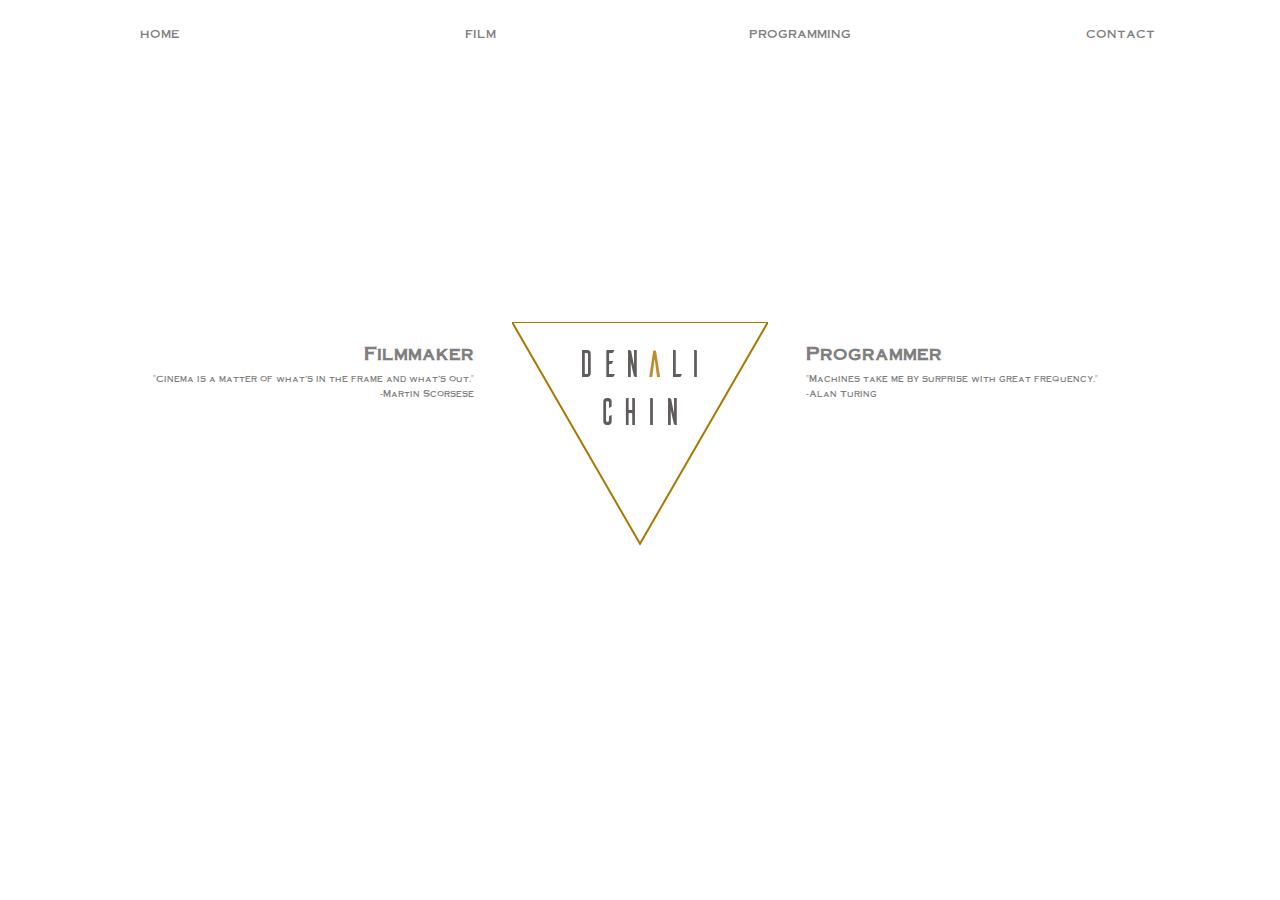
<file: index.html>
<!DOCTYPE html>
<html>
<head>
    <link rel="stylesheet" type="text/css" href= "index.css">
    <link rel="stylesheet" type="text/css" href="navbar.css">
    <meta name="viewport" content="width=device-width,initial-scale=1">
    <meta charset="utf-8"/>
</head>
<body>
    <ul id="navbar">
            <li><a class="navbutton" href="index.html"><p>home</p></a></li>
            <li><a class="navbutton" href="film.html"><p>film</p></a></li>
            <li><a class="navbutton" href="program.html"><p>programming</p></a></li>
            <li><a class="navbutton" href="contact.html"><p>contact</p></a></li>
            <div class="underbar"></div>
    </ul>  
    <div id = "main">
        <a href="film.html" id = "filmmaker">
            <h1>Filmmaker</h1>
            <p>"Cinema is a matter of what's in the frame and what's out." <br> -Martin Scorsese</p>
        </a>
        <a href="contact.html" id = "denali" onmouseleave="normalTriangle()" onmouseenter="highlightTriangle()"><p>Den<span id="A">a</span>li</p><p>Chin</p></a>
        <div id="center">
            <canvas id="triangle"></canvas>
        </div>
        <a href="program.html" id="programmer">
            <h1>Programmer</h1>
            <p>"Machines take me by surprise with great frequency."<br> -Alan Turing</p>
        </a>
    </div>
</body>
    <script src="scripts/index.js"></script>
    <script src="scripts/navbar.js"></script>
</html>
</file>
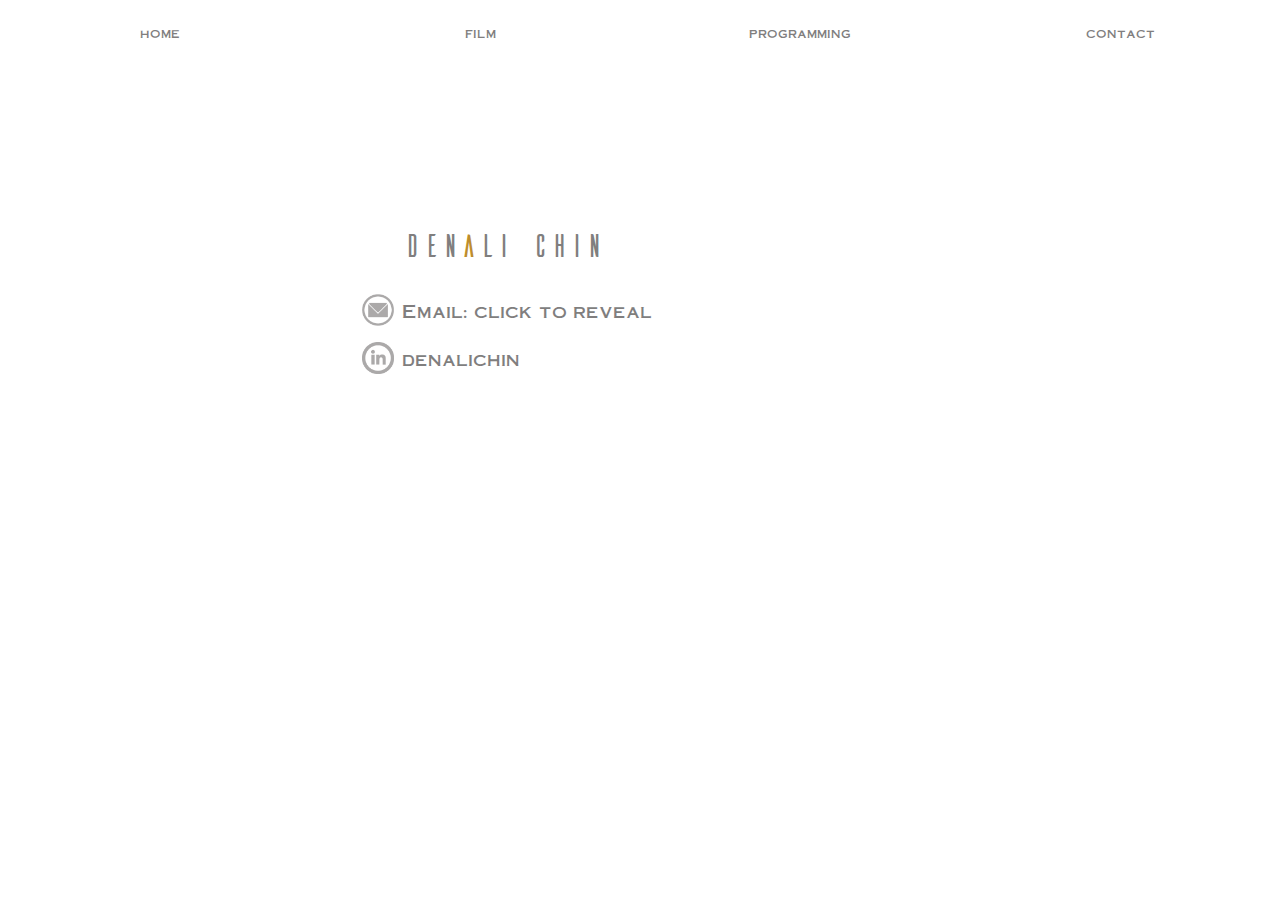
<file: contact.html>
<!-- contact -->
<html>
    <head>
        <meta charset="utf-8">
        <link rel="stylesheet" type="text/css" href="contact.css">
        <link rel="stylesheet" type="text/css" href="navbar.css">
        <meta name="viewport" content="width=device-width,initial-scale=1">
    </head>
    <body>
        <ul id="navbar">
            <li><a class="navbutton" href="index.html"><p>home</p></a></li>
            <li><a class="navbutton" href="film.html"><p>film</p></a></li>
            <li><a class="navbutton" href="program.html"><p>programming</p></a></li>
            <li><a class="navbutton" href="contact.html"><p>contact</p></a></li>
            <div class="underbar"></div>
        </ul>  
        <div id="contents">
            <div id = "info">
                <div class="denali"><p>Den<span id="A">a</span>li Chin</p></div>
                <div id="contact">
                    <div id="outline" class="details" onclick="reveal()">
                        <img class="icons" src="images/mail.png">
                        <p id="mail" class="contactinfo">Email: click to reveal</p>
                    </div>
                    <div class="details">
                        <img class="icons" src="images/linkedin.png">
                        <a target="_blank" href="https://www.linkedin.com/in/denali-chin-752613120" class="contactinfo">denalichin</a>
                    </div>
                </div>
            </div>
            <!-- <canvas id="triangle"></canvas>
            <canvas id="triangle2"></canvas> -->
        </div>

        
    </body>
    <script src="scripts/contact.js"></script>
    <script src="scripts/navbar.js"></script>
</html>
</file>
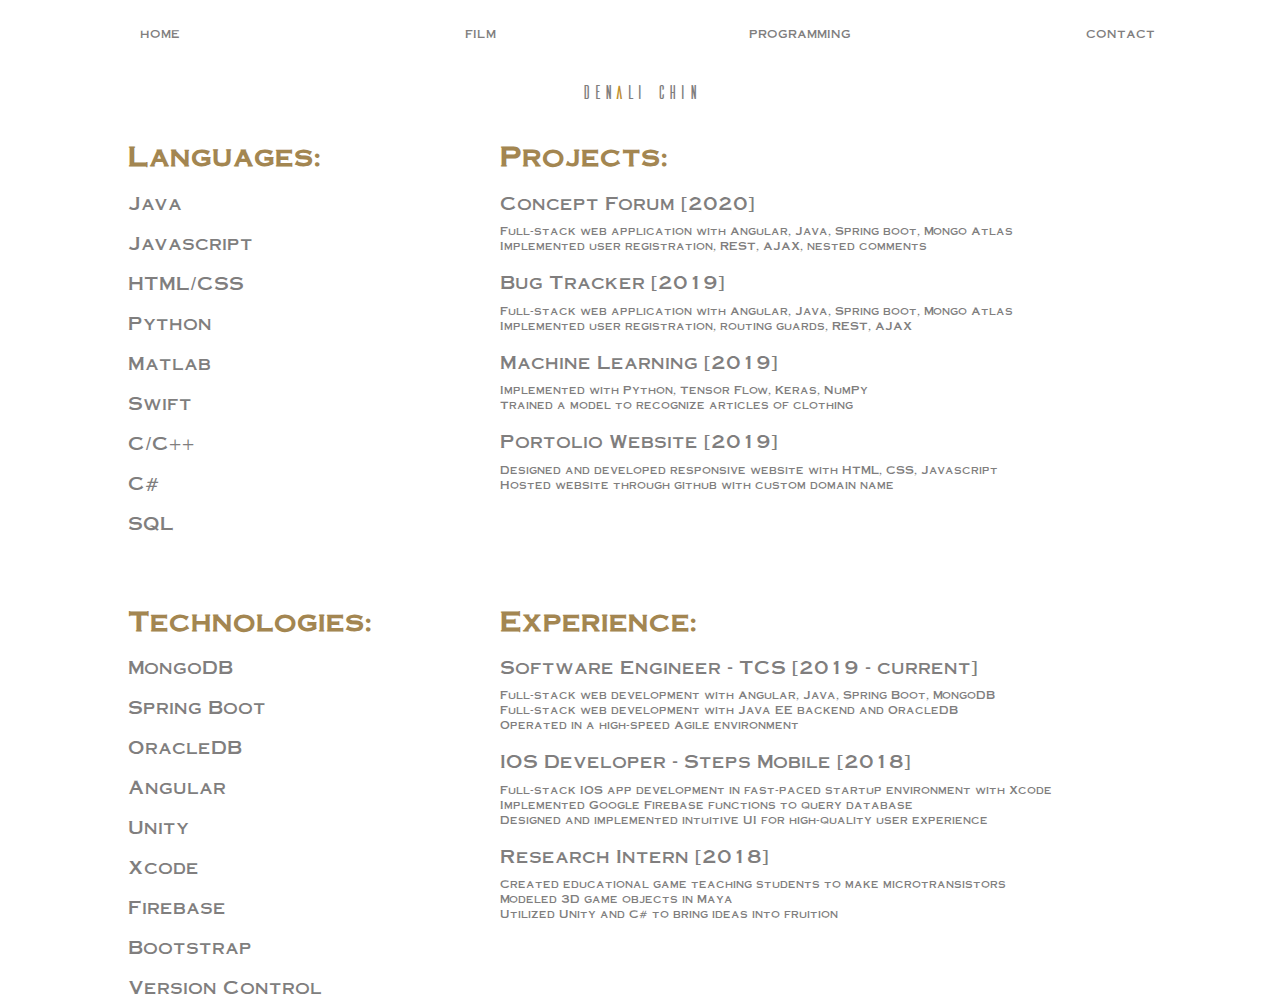
<file: program.html>
<!-- program -->
<html>
    <head>
        <meta charset="utf-8">
        <link rel="stylesheet" type="text/css" href="program.css">
        <link rel="stylesheet" type="text/css" href="navbar.css">
        <meta name="viewport" content="width=device-width,initial-scale=1">

    </head>
    <body>
        <ul id="navbar">
            <li><a class="navbutton" href="index.html"><p>home</p></a></li>
            <li><a class="navbutton" href="film.html"><p>film</p></a></li>
            <li><a class="navbutton" href="program.html"><p>programming</p></a></li>
            <li><a class="navbutton" href="contact.html"><p>contact</p></a></li>
            <div class="underbar"></div>
        </ul>
        <div id="name"><p>Den<span id="A">a</span>li Chin</p></div>
        <div id="content">
            <div id="column-1">
                <div id="skills">
                    <h1 class="sec-title">Languages:</h1>
                    <noscript>Please Enable Javascript for the best experience. Non Javascript support coming soon</noscript>
                </div> 
                <div id="technology">
                    <h1 class="sec-title">Technologies:</h1>
                </div>  
            </div>
            <div id="column-2">
                <div id="projects">
                    <h1 class="sec-title">Projects:</h1>
                </div>  
                <div id="experience">
                    <h1 class="sec-title">Experience:</h1>
                </div>  
            </div>
        </div>
    </body>
    <script src="scripts/program.js"></script>
    <script src="scripts/navbar.js"></script>
</html>
</file>
<file: index.css>
/* @font-face {
    font-family: 'Ailerons';
    src: url('fonts/ailerons.otf') format("opentype");
    url("fonts/ailerons.woff") format("woff");
} */

@font-face {
    font-family: 'Ailerons';
    src: url('fonts/ailerons.woff2') format('woff2'),
         url('fonts/ailerons.woff') format('woff'),
         url('fonts/ailerons.ttf') format('truetype');
    font-weight: normal;
    font-style: normal;

}

@font-face {
    font-family: 'Copperplate';
    src: url("fonts/copperplate.otf") format("opentype"); 
}

html, body{
    background: white; /*rgb(11,20,27);*/
    min-height: 100%;
    margin: 0;
}


#triangle{
    width: 20vw;
    height: 20vw;
    margin-left: 3vw;
    margin-right: 3vw;
    -webkit-transition: 0.5s ease;

    animation-name: intro;
    animation-duration: 1s;
}

@keyframes intro {
    from {
        margin-top: 100px;
        margin-left: 0;
        margin-right: 0;
    }
    to {
        margin-top: 0px;
        margin-left: 3vw;
        margin-right: 3vw;
    }
}

#main{
    height: 20vw;
    position: absolute;
    top: 0;
    bottom: 0;
    left: 0;
    right: 0;
    margin: auto;

    /* border: solid red 1px; */
    display: flex;
    justify-content: center;
}

#denali{
    /* border: solid green 1px; */
    text-align: center;
    position: absolute;
    top: 0;
    bottom: 0;
    left: auto;
    right: auto;
    margin: 0 auto;
    color:rgb(97, 92, 92);
    font-family: "Ailerons", Arial, Helvetica, sans-serif;
    font-size: 3vw;
    line-height: .7vw;
    -webkit-transition: 0.5s ease;
    cursor: pointer;
    text-decoration: none;

    animation-name: fadeInCenter;
    animation-duration: 1.5s;
}

#denali:hover{
    color: rgb(131, 97, 5);
    text-shadow: 0px 0px 0px #000000, 0 0 5px rgba(255, 255, 255, 0.8), 0 -4px 15px rgba(255, 255, 255, 0.5);
}

@keyframes fadeInCenter {
    0% {opacity: 0;}
    50% {opacity: 0;}
    100% {opacity: 1;}
}


#A{
    color:#BD8D2D;
}

#filmmaker{
    padding-top: 1vw;
    font-family: "Copperplate", Arial, Helvetica, sans-serif;
    font-size: .6vw;
    line-height: 1.2vw;
    width: 30vw;
    text-align: right;
    /* border: solid white 1px; */
    color: rgb(128, 126, 126);
    -webkit-transition: 0.5s ease;
    cursor: pointer;
    text-decoration: none;

    animation-name: fadeIn;
    animation-duration: 2s;
}

#programmer{
    padding-top: 1vw;
    font-family: "Copperplate", Arial, Helvetica, sans-serif;
    font-size: .6vw;
    line-height: 1.2vw;
    width: 30vw;
    /* border: solid white 1px; */
    color: rgb(128, 126, 126);
    -webkit-transition: 0.5s ease;
    cursor: pointer;
    text-decoration: none;

    animation-name: fadeIn;
    animation-duration: 2s;

}
@keyframes fadeIn {
    from {opacity: 0;}
    to {opacity: 1;}
}




#filmmaker:hover{
    color: rgb(131, 97, 5);
    text-shadow: 0px 0px 0px #000000, 0 0 5px rgba(255, 255, 255, 0.8), 0 -4px 15px rgba(255, 255, 255, 0.5);
}

#programmer:hover{
    color: rgb(131, 97, 5);
    text-shadow: 0px 0px 0px #000000, 0 0 5px rgba(255, 255, 255, 0.8), 0 -4px 15px rgba(255, 255, 255, 0.5);
}

@media(max-width:480px),(max-device-width:850px){

    #triangle{
        width: 50vw;
        height: 50vw;
    }

    #denali{
        font-size: 8vw;
    }

    #programmer{
        display: none;
    }

    #filmmaker{
        display: none;
    }
}
</file>
<file: navbar.css>
#navbar{
    display: flex;
    justify-content: space-around;
    height: 4rem;
    align-items: center;
    font-family: "Copperplate", Arial, Helvetica, sans-serif;
    font-size: .7rem;
    margin: 0;
    padding: 0;
    /* border: solid white 1px; */
}

.navbutton{
    display: flex;
    align-items: center;
    justify-content: center;
    height: 100%;
    width: 100%;
    /* border: solid white 1px; */
    text-decoration: none;
    color: rgb(128, 126, 126);;
}

.navbutton:hover{
    color: rgb(131, 97, 5);
}

.navbutton p{
    width: min-content;
}


/*special thanks to https://speckyboy.com/underline-text-effects-css/ for the following code snippet*/
.underbar {
    z-index: 0;
    width: 0;
    height: 5px;
    background: rgba(100, 100, 200, 0);
    top: 2.8rem;
    left: 12.5vw;
    position: absolute;
    -webkit-transition: 0.5s ease;
}
li {
    /* text-align: left; */
    /* border: solid red 1px; */
    width: 8rem;
    height: 2rem;
    text-align: center;
    cursor: pointer;
    list-style-type: none;

    z-index: 9999;
    -webkit-transition: 0.5s ease;
}
li:hover {
    text-shadow: 0px 0px 0px #000000, 0 0 5px rgba(255, 255, 255, 0.8), 0 -4px 15px rgba(255, 255, 255, 0.5);
}
li:nth-of-type(1):hover ~ .underbar {
    /* left: 10.5%; */
    width: 3rem;
    background: #6464c8;
}
li:nth-of-type(2):hover ~ .underbar {
    /* left: 36%; */
    width: 2rem;
    background: #c86464;
}
li:nth-of-type(3):hover ~ .underbar {
    /* left: 55%; */
    width: 6rem;
    height: 1px;
    background: rgba(150, 250, 250, 0.5);
    box-shadow: 0 0 10px #46fafa;
}
li:nth-of-type(4):hover ~ .underbar {
    /* left: 82%; */
    width: 4rem;
    height: 1px;
    background: rgba(0, 253, 253, 0.5);
    box-shadow: 0 0 10px #46fafa;
}


@media(max-device-width:850px),(max-width:480px){
	#navbar{
        flex-direction: column;
        height: 20vh;
    }
    .navbutton{
        margin-top: 1vh;
    }
}
</file>
<file: contact.css>
@font-face {
    font-family: 'Ailerons';
    src: url('fonts/ailerons.woff2') format('woff2'),
         url('fonts/ailerons.woff') format('woff'),
         url('fonts/ailerons.ttf') format('truetype');
    font-weight: normal;
    font-style: normal;

}

@font-face {
    font-family: 'Copperplate';
    src: url("fonts/copperplate.otf") format("opentype"); 
}



html, body{
    background-color: white;
    /* width: 100%; */
    min-height: 100%;
    margin: 0;
    /* border: solid red 1px; */
}

#contents{
    padding-top: 5vh;
    height: auto;
    width: 100%;
    /* border: solid white 1px; */
    display: flex;
    flex-direction: row-reverse
}

#info{
    margin-right: 48%;
    margin-top: 10vh;
    /* color: rgb(128, 126, 126); */
    margin-left: 5vw;
    width: 19rem;
    /* border: solid black 1px; */
}

.icons{
    /* border: solid green 1px; */
}

.details{
    display: flex;
    align-content: center;
    align-items: center;
    cursor: pointer;
    margin-top: 1rem;
    margin-bottom: 1rem;
    color: rgb(128, 126, 126);
    animation: appear;
    animation-duration: 1.5s;
    z-index: 9999;
}

@keyframes appear {
    from {
        opacity: 0;
    }
    to {
        opacity: 1;
    }
}


/* .details:hover{
    color: rgb(131, 97, 5);
    text-shadow: 0px -2px 0px #000000, 0 0 5px rgba(255, 255, 255, 0.8), 0 -4px 15px rgba(255, 255, 255, 0.5);
} */
.contactinfo:hover{
    color: rgb(131, 97, 5);
}

.icons{
    height: 2rem;
}

.denali{
    padding-left: 1.3em;
    color: rgb(128, 126, 126);
    font-family: 'Ailerons', Arial, Helvetica, sans-serif;
    font-size: 2rem;
    animation: reveal;
    animation-duration: 1.5s;
}

@keyframes reveal {
    from {
        opacity: 0;
        padding-left: 0;
    }
    to {
        opacity: 1;
        padding-left: 1.3em; /*rem doesnt work here for safari*/
    }
}


#contact{
    font-family: "Copperplate", Arial, Helvetica, sans-serif;
}

.contactinfo{
    padding-left: .5rem;
    text-decoration: none;
    color: rgb(128, 126, 126);
}

#A{
    color: #BD8D2D;
}

#triangle{
    position: absolute;
    width: 45rem;
    height: 45rem;
    top: 7rem;
    left: 47%;
    margin: auto;

}

#triangle2{
    position: absolute;
    width: 43rem;
    height: 43rem;
    top: 9rem;
    left: 50%;
    margin: auto;
    animation: triangulation;
    animation-duration: 1.5s;
}


@keyframes triangulation {
    from {
        top: 7rem;
        left: 47%;
        width: 45rem;
        height: 45rem;
    }
    to {
        top: 9rem;
        left: 50%;
        width: 43rem;
        height: 43rem;
    }
}

#mail{
    /* border: solid white 1px; */
    padding-right: 0.2rem;
    /* margin-left: 0.2rem; */
    margin-top: 0;
    margin-bottom: 0;
}

@media(max-width:480px){
	#info{
        position: absolute;
        left: 0;
        right: 0;
    }

    #triangle{
        top: 20vh;
        /* bottom: 0; */
        left: 47%;
        margin: auto;
        /* position: absolute; */
         /* border: solid green 1px;  */
    }
    
    #triangle2{
        top: 21vh;
        left: 50%;
        margin: auto;
    
         animation: triangulation;
         animation-duration: 1.5s;
    }
}
</file>
<file: program.css>
@font-face {
    font-family: 'Ailerons';
    src: url('fonts/ailerons.woff2') format('woff2'),
         url('fonts/ailerons.woff') format('woff'),
         url('fonts/ailerons.ttf') format('truetype');
    font-weight: normal;
    font-style: normal;

}

@font-face {
    font-family: 'Copperplate';
    src: url("fonts/copperplate.otf") format("opentype"); 
}


body, html{
    min-height: 100%;
    width: 100%;
    margin: 0;
}

body{
    background-color: white;
}

#content{
    margin-left: 10vw;
    /* border: solid black 1px; */
    display: flex;
    animation: reveal;
    animation-duration: 1s;
}

#name{
    width: 100%;
    display: flex;
    justify-content: center;
    color: rgb(128, 126, 126);
    font-family: 'Ailerons', Arial, Helvetica, sans-serif;
    font-size: 1.2rem;
    margin-bottom: 0;
    animation: name;
    animation-duration: 1.5s;
}

@keyframes name{
    from{
        padding-left: 10vw;
        opacity: 0;
    }
    to{
        opacity: 1;
    }
}

#A{
    color:#BD8D2D;
}

#column-1{
    /* border: solid black 1px; */
}

#column-2{
    /* border: solid green 1px; */
}

#skills{
    height: 28rem;
    /* border: solid black 1px; */
    color: rgb(128, 126, 126);
    font-family: 'Copperplate', Arial, Helvetica, sans-serif;
}

#technology{
    /* border: solid black 1px; */
    color: rgb(128, 126, 126);
    font-family: 'Copperplate', Arial, Helvetica, sans-serif;
}

#projects{
    height: 28rem;
    /* border: solid red 1px; */
    margin-left: 10vw;
    color: rgb(128, 126, 126);
    font-family: 'Copperplate', Arial, Helvetica, sans-serif;
    animation: reveal;
    animation-duration: 1s;
}

#experience{
    /* border: solid blue 1px; */
    margin-left: 10vw;
    color: rgb(128, 126, 126);
    font-family: 'Copperplate', Arial, Helvetica, sans-serif;
    animation: reveal;
    animation-duration: 1s;
}

#experience{
    margin-left: 10vw;
    color: rgb(128, 126, 126);
    font-family: 'Copperplate', Arial, Helvetica, sans-serif;
    animation: reveal;
    animation-duration: 1s;
}



.project_div:hover{
    color: rgb(196, 5, 5);
}

.highlight{
    color: rgb(196, 5, 5);
    padding-left: 10%;
    margin-bottom: 0;
    -webkit-transition: 0.5s ease;
}

/* @keyframes indent{
    from{
        padding-left: 0;
    }
    to{
        padding-left: 10%;
    }
} */

@keyframes reveal {
    from {
        opacity: 0;
        margin-left: 0rem;
    }
    to {
        opacity: 1;
        margin-left: 10vw;
    }
}

/* #skills p{
    font-size: 1rem;
} */

.sec-title{
    color: rgb(163, 134, 81);
    font-size: 1.5rem;
    font-family: 'Copperplate', Arial, Helvetica, sans-serif;
}

.normal-size{
    font-size: 1rem;
    margin-bottom: 0;
    -webkit-transition: 0.5s ease;
}

.description{
    font-size: 0.6rem;
    /* border: solid black 2px; */
}

/* @media(max-width:480px){ */
@media(max-device-width:850px),(max-width:850px){
    #name{
        margin-top: 2em;
    }
    
    #content{
        flex-direction: column;
        margin-right: 5vw;
    }

    #skills{
        height: auto;
    }

    #technology{
        margin-top: 5rem;
    }

    #projects{
        margin-top: 5rem;
        height: auto;
        animation: none;
        margin-left: 0;
        max-width: 100%;
        width: 100%; /*for some reason rem scales on mobile with width... */
    }

    #experience{
        margin-top: 5rem;
        animation: none;
        margin-left: 0;
        max-width: 100%;
        width: 100%; /*for some reason rem scales on mobile with width... */
    }
}
</file>
